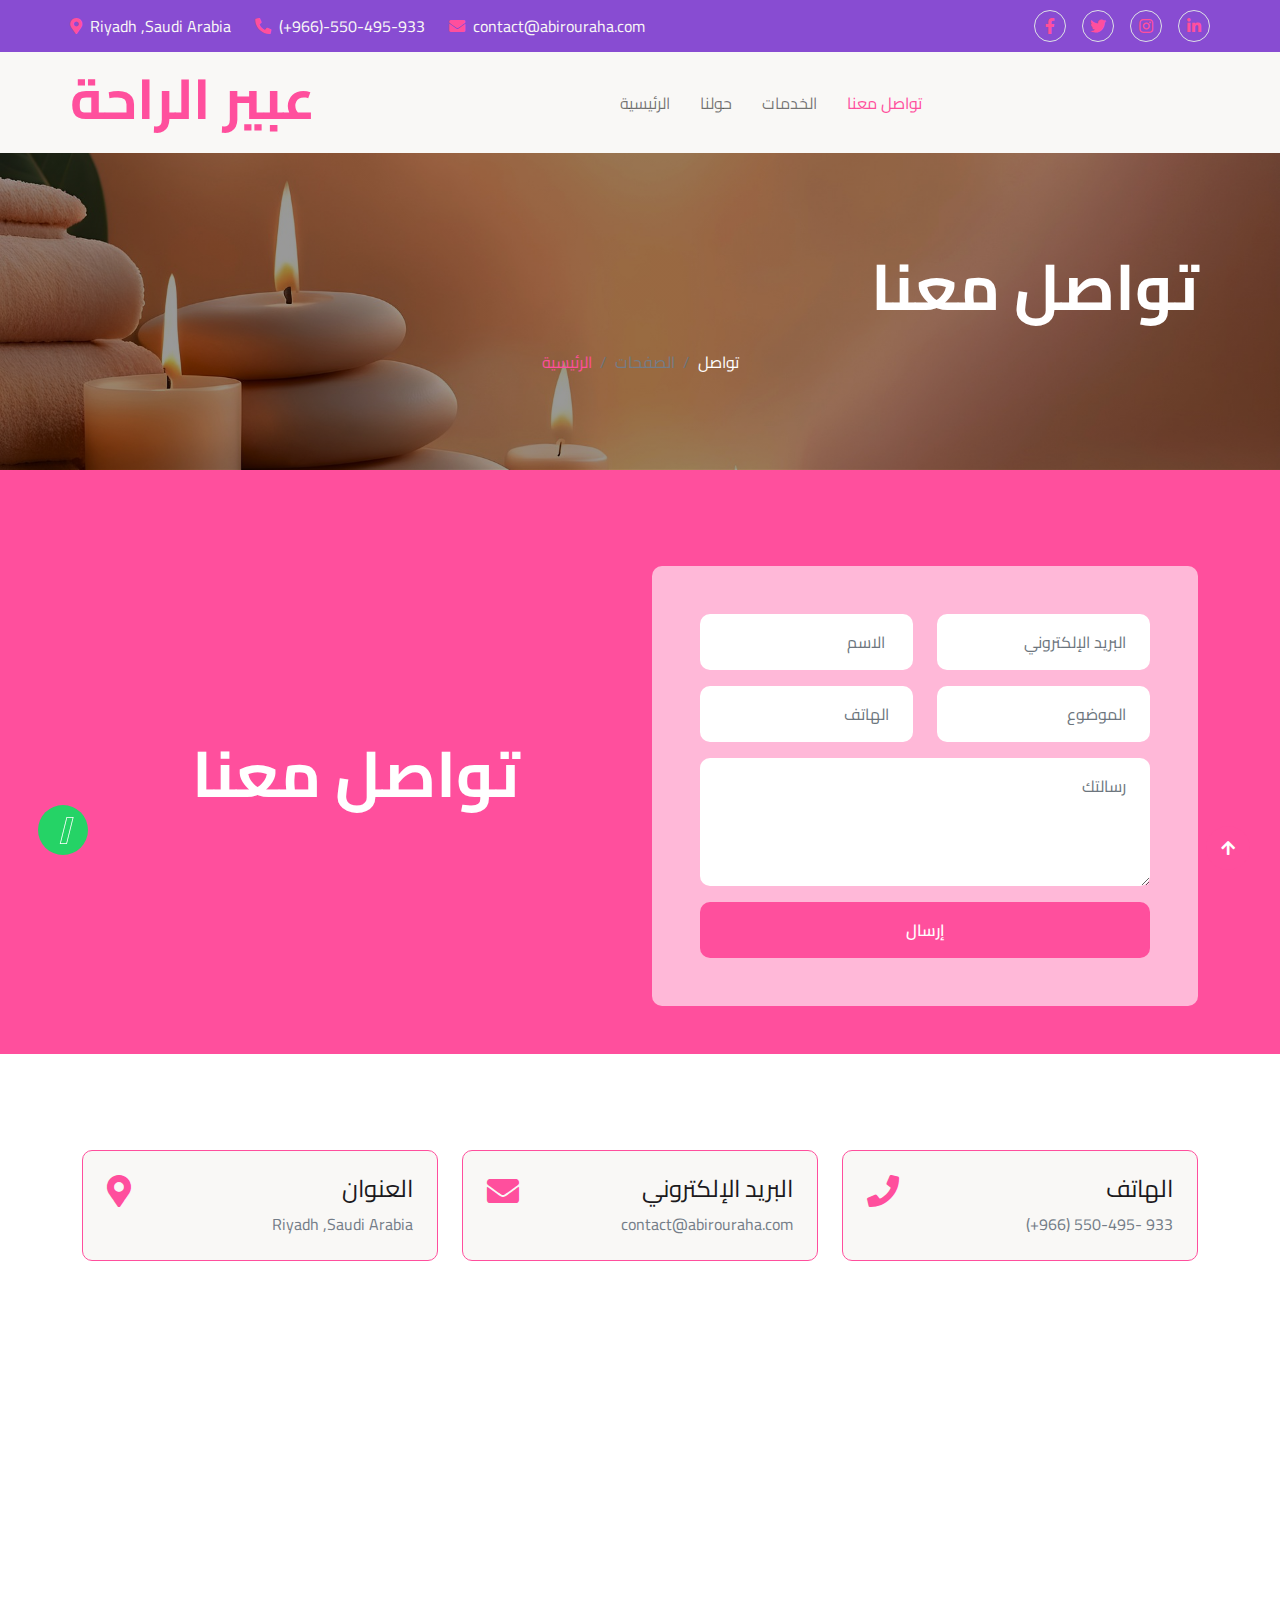
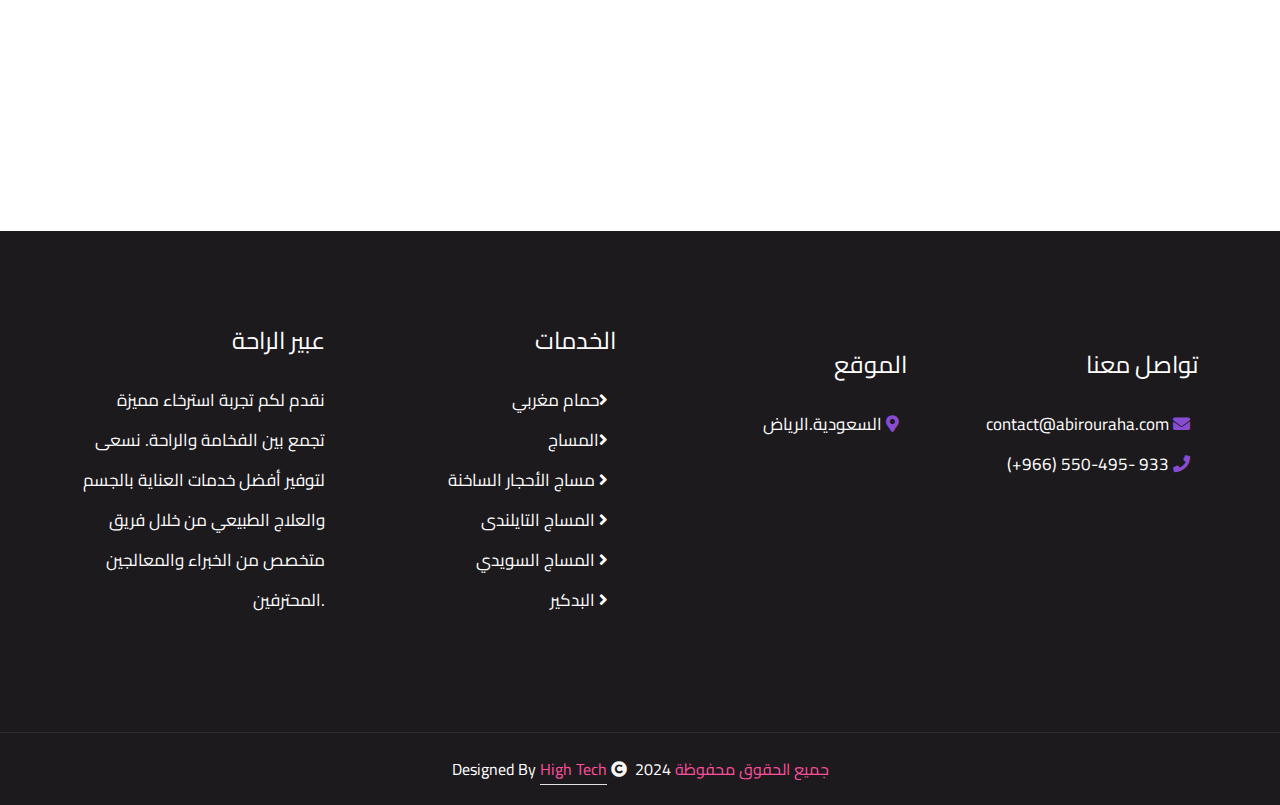
<file: contact.html>
<!DOCTYPE html>
<html lang="en">

    <head>
        <meta charset="utf-8">
        <title>عبير الراحة</title>
        <meta content="width=device-width, initial-scale=1.0" name="viewport">
        <meta content="" name="keywords">
        <meta content="" name="description">

        <!-- Google Web Fonts -->
        <link rel="preconnect" href="https://fonts.googleapis.com">
      
        <link rel="preconnect" href="https://fonts.googleapis.com">
<link rel="preconnect" href="https://fonts.gstatic.com" crossorigin>
<link href="https://fonts.googleapis.com/css2?family=Cairo:wght@200..1000&family=K2D:ital,wght@0,100;0,200;0,300;0,400;0,500;0,600;0,700;0,800;1,100;1,200;1,300;1,400;1,500;1,600;1,700;1,800&display=swap" rel="stylesheet">
        <!-- Icon Font Stylesheet -->
        <link rel="stylesheet" href="https://use.fontawesome.com/releases/v5.15.4/css/all.css"/>
        <link href="https://cdn.jsdelivr.net/npm/bootstrap-icons@1.4.1/font/bootstrap-icons.css" rel="stylesheet">
        <link rel="preconnect" href="https://fonts.googleapis.com">
<link rel="preconnect" href="https://fonts.gstatic.com" crossorigin>
<link href="https://fonts.googleapis.com/css2?family=Reem+Kufi:wght@400..700&display=swap" rel="stylesheet">

        <!-- Libraries Stylesheet -->
        <link href="lib/animate/animate.min.css" rel="stylesheet">
        <link href="lib/lightbox/css/lightbox.min.css" rel="stylesheet">
        <link href="lib/owlcarousel/assets/owl.carousel.min.css" rel="stylesheet">


        <!-- Customized Bootstrap Stylesheet -->
        <link href="css/bootstrap.min.css" rel="stylesheet">

        <!-- Template Stylesheet -->
        <link href="css/style.css" rel="stylesheet">
        <link rel="stylesheet" href="https://cdnjs.cloudflare.com/ajax/libs/font-awesome/6.6.0/css/all.min.css" integrity="sha512-Kc323vGBEqzTmouAECnVceyQqyqdsSiqLQISBL29aUW4U/M7pSPA/gEUZQqv1cwx4OnYxTxve5UMg5GT6L4JJg==" crossorigin="anonymous" referrerpolicy="no-referrer" />
        <link rel="shortcut icon" href="./img/massage.ico" type="image/x-icon">
    
    </head>

    <body>

        <!-- Spinner Start -->
        <div id="spinner" class="show w-100 vh-100 bg-white position-fixed translate-middle top-50 start-50  d-flex align-items-center justify-content-center">
            <div class="spinner-grow text-primary" role="status"></div>
        </div>
        <!-- Spinner End -->


        <!-- Navbar start -->
        <div class="container-fluid sticky-top px-0">
            <div class="container-fluid topbar d-none d-lg-block">
                <div class="container px-0">
                    <div class="row align-items-center">
                        <div class="col-lg-8">
                            <div class="d-flex flex-wrap">
                                <a href="#" class="me-4 text-light"><i class="fas fa-map-marker-alt text-primary me-2"></i>Riyadh ,Saudi Arabia</a>
                                <a href="#" class="me-4 text-light"><i class="fas fa-phone-alt text-primary me-2"></i>(+966)-550-495-933</a>
                                <a href="#" class="text-light"><i class="fas fa-envelope text-primary me-2"></i>contact@abirouraha.com</a>
                            </div>

                        </div>
                        <div class="col-lg-4">
                            <div class="d-flex align-items-center justify-content-end">
                                <a href="#" class="me-3 btn-square border rounded-circle nav-fill"><i class="fab fa-facebook-f"></i></a>
                                <a href="#" class="me-3 btn-square border rounded-circle nav-fill"><i class="fab fa-twitter"></i></a>
                                <a href="#" class="me-3 btn-square border rounded-circle nav-fill"><i class="fab fa-instagram"></i></a>
                                <a href="#" class="btn-square border rounded-circle nav-fill"><i class="fab fa-linkedin-in"></i></a>
                            </div>
                        </div>
                    </div>
                </div>
            </div>
            <div class="container-fluid bg-light"> 
                <div class="container px-0">
                    <nav class="navbar navbar-light navbar-expand-xl ">
                        <a href="index.html" class="navbar-brand">
                            <h1 class="text-primary display-4" style="font-family: Cairo;">عبير  الراحة</h1>
                        </a>
                        <button class="navbar-toggler py-2 px-3" type="button" data-bs-toggle="collapse" data-bs-target="#navbarCollapse">
                            <span class="fa fa-bars text-primary"></span>
                        </button>
                        <div class="collapse navbar-collapse bg-light py-3" id="navbarCollapse">
                            <div class="navbar-nav mx-auto border-top ">
                                <a href="index.html" class="nav-item nav-link  " >الرئيسية</a>
                                <a href="about.html" class="nav-item nav-link">حولنا</a>
                                <a href="service.html" class="nav-item nav-link">الخدمات</a>
                                <a href="contact.html" class="nav-item nav-link active"> تواصل معنا</a>
                            </div>
                            
                                
                        </div>
                            <!-- <div class="d-flex align-items-center flex-nowrap pt-xl-0">
                                <button class="btn-search btn btn-primary btn-primary-outline-0 rounded-circle btn-lg-square" data-bs-toggle="modal" data-bs-target="#searchModal"><i class="fas fa-search"></i></button>
                                
                            </div> -->
                        </div>
                    </nav>
                </div>
            </div>
        </div>
        <!-- Navbar End -->


        <!-- Modal Search Start -->
        <div class="modal fade" id="searchModal" tabindex="-1" aria-labelledby="exampleModalLabel" aria-hidden="true">
            <div class="modal-dialog modal-fullscreen">
                <div class="modal-content rounded-0">
                    <div class="modal-header">
                        <h5 class="modal-title" id="exampleModalLabel">Search by keyword</h5>
                        <button type="button" class="btn-close" data-bs-dismiss="modal" aria-label="Close"></button>
                    </div>
                    <div class="modal-body d-flex align-items-center">
                        <div class="input-group w-75 mx-auto d-flex">
                            <input type="search" class="form-control p-3" placeholder="keywords" aria-describedby="search-icon-1">
                            <span id="search-icon-1" class="input-group-text p-3"><i class="fa fa-search"></i></span>
                        </div>
                    </div>
                </div>
            </div>
        </div>
        <!-- Modal Search End -->



        <!-- Header Start -->
        <div class="container-fluid bg-breadcrumb py-5">
            <div class="container text-center py-5">
                <h3 class="text-white display-3 mb-4">تواصل معنا</h1>
                <ol class="breadcrumb justify-content-center mb-0">
                    <li class="breadcrumb-item"><a href="index.html">الرئيسية</a></li>
                    <li class="breadcrumb-item"><a href="#"></a>الصفحات</li>
                    <li class="breadcrumb-item active text-white">تواصل</li>
                </ol>    
            </div>
        </div>
        <!-- Header End -->

        
        <!-- Contact Start -->
        <div class="container-fluid contact py-5" style="background: var(--bs-primary);">
            <div class="container pt-5">
                <div class="row g-4 align-items-center">
                    <div class="col-lg-6">
                        <div class="text-center">
                            <h1 class="display-3 text-white mb-4">تواصل معنا</h1>
                          
                        </div>
                    </div>
                    <div class="col-lg-6">
                        <div class="contact-form rounded p-5">
                            <form>
                                <div class="row gx-4 gy-3">
                                    <div class="col-xl-6">
                                        <input type="text" class="form-control bg-white border-0 py-3 px-4" placeholder="الاسم ">
                                    </div>
                                    <div class="col-xl-6">
                                        <input type="email" class="form-control bg-white border-0 py-3 px-4" placeholder="البريد الإلكتروني">
                                    </div>
                                    <div class="col-xl-6">
                                        <input type="text" class="form-control bg-white border-0 py-3 px-4" placeholder="الهاتف">
                                    </div>
                                    <div class="col-xl-6">
                                        <input type="text" class="form-control bg-white border-0 py-3 px-4" placeholder="الموضوع">
                                    </div>
                                    <div class="col-12">
                                        <textarea class="form-control bg-white border-0 py-3 px-4" rows="4" cols="10" placeholder="رسالتك"></textarea>
                                    </div>
                                    <div class="col-12">
                                        <button class="btn btn-primary btn-primary-outline-0 w-100 py-3 px-5" type="submit">إرسال</button>
                                    </div>
                                </div>
                            </form>
                            
                        </div>
                    </div>
                </div>
            </div>
        </div>
        <div class="container-fluid py-5">
            <div class="container py-5">
                <div class="row g-4 align-items-center">
                    <div class="col-12">
                        <div class="row g-4">
                            <div class="col-lg-4">
                                <div class="d-flex justify-content-between flex-row bg-light w-100 border border-primary p-4 rounded">
                                    <i class="fas fa-map-marker-alt fa-2x text-primary me-4"></i>
                                    <div>
                                        <h4>العنوان</h4>
                                        <p class="mb-0">Riyadh ,Saudi Arabia</p>
                                    </div>
                                </div>
                            </div>
                            <div class="col-lg-4">
                                <div class="d-flex justify-content-between flex-row  bg-light w-100 border border-primary p-4 rounded" >
                                    <i class="fas fa-envelope fa-2x text-primary me-4"></i>
                                    <div>
                                        <h4>البريد الإلكتروني</h4>
                                        <p class="mb-0">contact@abirouraha.com</p>
                                    </div>
                                </div>
                            </div>
                            <div class="col-lg-4">
                                <div class="d-flex justify-content-between flex-row  bg-light w-100 border border-primary p-4 rounded">
                                    <i class="fa fa-phone fa-2x text-primary me-4"></i>
                                    <div>
                                        <h4>الهاتف</h4>
                                        <p class="mb-0">(+966) 550-495- 933 </p>
                                    </div>
                                </div>
                            </div>
                        </div>
                    </div>
                    <div class="col-12">
                        <div class="rounded">
                     
                            <iframe class="rounded-top w-100" loading="lazy" style="height: 450px; margin-bottom: -6px;" src="https://www.google.com/maps/embed?pb=!1m18!1m12!1m3!1d129030.38554951416!2d46.648487124003466!3d24.73689233868544!2m3!1f0!2f0!3f0!3m2!1i1024!2i768!4f13.1!3m3!1m2!1s0x3e2f03890d489399%3A0xba974d1c98e79fd5!2sRiyadh%20Saudi%20Arabia!5e1!3m2!1sen!2sma!4v1723396294476!5m2!1sen!2sma" 
                            allowfullscreen="" loading="lazy" referrerpolicy="no-referrer-when-downgrade"></iframe>
                        </div>
                    
                        </div>
                    </div>
                </div>
            </div>
        </div>
        <!-- Contact End -->



        <!-- Footer Start -->
        <div class="container-fluid footer py-5">
            <div class="container py-5">
                <div class="row g-5">
                    <div class="col-md-6 col-lg-6 col-xl-3">
                        <div class="footer-item">
                            <h4 class="mb-4 text-white">عبير  الراحة</h4>
                            <p class="text-white">نقدم لكم تجربة استرخاء مميزة تجمع بين الفخامة والراحة. نسعى لتوفير أفضل خدمات العناية بالجسم والعلاج الطبيعي من خلال فريق متخصص من الخبراء والمعالجين المحترفين. </p>
                           
                        </div>
                    </div>
                    <div class="col-md-6 col-lg-6 col-xl-3">
                        <div class="footer-item d-flex flex-column">
                            <h4 class="mb-4 text-white">الخدمات</h4>
                            <a href=""> حمام مغربي<i class="fas fa-angle-right me-2"></i></a>
                            <a href="">المساج<i class="fas fa-angle-right me-2"></i> </a>
                            <a href=""> مساج الأحجار الساخنة <i class="fas fa-angle-right me-2"></i></a>
                            <a href="">المساج التايلندى <i class="fas fa-angle-right me-2"></i> </a>
                            <a href=""> المساج السويدي <i class="fas fa-angle-right me-2"></i></a>
                            <a href="">البدكير <i class="fas fa-angle-right me-2"></i></a>

                            
                        </div>
                    </div>
                    <div class="col-md-6 col-lg-6 col-xl-3">
                        <div class="footer-item d-flex flex-column">
                            <h4 class="my-4 text-white">الموقع</h4>
                            <p class="mb-0"> السعودية.الرياض  <i class="fas fa-map-marker-alt text-secondary me-2"></i></p>
                        </div>
                    </div>
                    <div class="col-md-6 col-lg-6 col-xl-3">
                        <div class="footer-item d-flex flex-column">
                            <h4 class="my-4 text-white">تواصل معنا </h4>
                            <p class="mb-0">contact@abirouraha.com <i class="fas fa-envelope text-secondary me-2"></i></p>
                            <p class="mb-0">(+966) 550-495- 933 <i class="fas fa-phone text-secondary me-2"></i></p>
                        </div>
                    </div>
                </div>
            </div>
        </div>
        <!-- Footer End -->



        <!-- Copyright Start -->
        <div class="container-fluid copyright py-4">
            <div class="container " >
                <div class="row g-4  align-items-center">
                    
                     <div class="col-md-12 text-center  text-white">
                         Designed By <a class="border-bottom" >High Tech</a> 
                        <span class="text-right"><a href="#"><i class="fas fa-copyright text-light me-2"></i>جميع الحقوق محفوظة </a>2024</span>
                     </div>
       
                </div>
            </div>
        </div>
        <!-- Copyright End -->

        <a href="https://wa.me/+966550495933?text=تواصل لحجز موعدك" class="btn  rounded-circle " id="wats" target="_blank">
            <i class="fa-brands fa-whatsapp"></i>  </a>

        <!-- Back to Top -->
        <a href="#" class="btn btn-primary btn-primary-outline-0 btn-md-square rounded-circle back-to-top"><i class="fa fa-arrow-up"></i></a>   

        
    <!-- JavaScript Libraries -->
    <script src="https://ajax.googleapis.com/ajax/libs/jquery/3.6.4/jquery.min.js"></script>
    <script src="https://cdn.jsdelivr.net/npm/bootstrap@5.0.0/dist/js/bootstrap.bundle.min.js"></script>
    <script src="lib/wow/wow.min.js"></script>
    <script src="lib/easing/easing.min.js"></script>
    <script src="lib/waypoints/waypoints.min.js"></script>
    <script src="lib/counterup/counterup.min.js"></script>
    <script src="lib/lightbox/js/lightbox.min.js"></script>
    <script src="lib/owlcarousel/owl.carousel.min.js"></script>

    <!-- Template Javascript -->
    <script src="js/main.js"></script>
    </body>

</html>
</file>
<file: css/style.css>
/*** Spinner Start ***/
/* 
@import url('https://fonts.googleapis.com/css2?family=Cairo:wght@200..1000&family=K2D:ital,wght@0,100;0,200;0,300;0,400;0,500;0,600;0,700;0,800;1,100;1,200;1,300;1,400;1,500;1,600;1,700;1,800&display=swap'); */


body{  
    font-family: "Cairo", sans-serif !important;
    position: relative;


}
h1{
    font-family: "Cairo", sans-serif !important;
    text-align:  center !important;
}
h3 ,h4{
    font-family: "Cairo", sans-serif !important;
    text-align: right !important;
}
h5{
    font-family: "Cairo", sans-serif !important;
font-weight:bold ;
}
#spinner {
    opacity: 0;
    visibility: hidden;
    transition: opacity .8s ease-out, visibility 0s linear .5s;
    z-index: 99999;
 }
input , textarea{
    text-align: right;
}
 #spinner.show {
     transition: opacity .8s ease-out, visibility 0s linear .0s;
     visibility: visible;
     opacity: 1;
 }
/*** Spinner End ***/

.back-to-top {
    position: fixed;
    right: 30px;
    bottom: 30px;
    display: flex;
    width: 45px;
    height: 45px;
    align-items: center;
    justify-content: center;
    transition: 0.5s;
    z-index: 99;
}

/*** Button Start ***/
.btn {
    font-weight: 600;
    transition: .5s;
}

.btn-square {
    width: 32px;
    height: 32px;
}

.btn-sm-square {
    width: 34px;
    height: 34px;
}

.btn-md-square {
    width: 44px;
    height: 44px;
}

.btn-lg-square {
    width: 56px;
    height: 56px;
}

.btn-square,
.btn-sm-square,
.btn-md-square,
.btn-lg-square {
    padding: 0;
    display: flex;
    align-items: center;
    justify-content: center;
    font-weight: normal;
}

.btn-primary-outline-0 {
    border: 0;
    color: var(--bs-white) !important;
}

.btn-light-outline-0 {
    border: 0;
    color: var(--bs-primary) !important;
}

.btn-primary-outline-0:hover {
    background: var(--bs-secondary) !important;
    color: var(--bs-white) !important;
}

.btn-light-outline-0:hover {
    background: var(--bs-secondary) !important;
    color: var(--bs-white) !important;
}

/*** Topbar Start ***/
.sticky-top {
    transition: 0.5s;
    background: var(--bs-white);
}

.topbar {
    padding: 10px 0;
    background: var(--bs-secondary) !important;
}

/*** Topbar End ***/

/*** Navbar Start ***/
.navbar .navbar-nav .nav-link {
    padding: 10px 15px;
    font-size: 16px;
    transition: .5s;
    text-align: right !important;
}

.navbar .navbar-nav .nav-link:hover,
.navbar .navbar-nav .nav-link.active,
.sticky-top.bg-white .navbar .navbar-nav .nav-link:hover,
.sticky-top.bg-white .navbar .navbar-nav .nav-link.active {
    color: var(--bs-primary);
}

.navbar .dropdown-toggle::after {
    border: none;
    content: "\f107";
    font-family: "Font Awesome 5 Free";
    font-weight: 700;
    vertical-align: middle;
    margin-left: 8px;
}

@media (min-width: 1200px) {
    .navbar .nav-item .dropdown-menu {
        display: block;
        visibility: hidden;
        top: 100%;
        transform: rotateX(-75deg);
        transform-origin: 0% 0%;
        border: 0;
        transition: .5s;
        opacity: 0;
    }
}

.dropdown .dropdown-menu a:hover {
    background: var(--bs-secondary);
    color: var(--bs-primary);
}

.navbar .nav-item:hover .dropdown-menu {
    transform: rotateX(0deg);
    visibility: visible;
    background: var(--bs-light) !important;
    border-radius: 10px !important;
    transition: .5s;
    opacity: 1;
}

@media (min-width: 1200px) {
    .navbar .navbar-collapse .border-top {
        border-top: none !important;
    }
}

#searchModal .modal-content {
    background: rgba(250, 250, 250, .6);
}
/*** Navbar End ***/

/*** Carousel Start ***/
.carousel-item {
    position: relative;
    min-height: 100vh
    
}

.carousel-item img {
    position: absolute;
    width: 100%;
    height: 100%;
    object-fit: cover;
}

.carousel-item .carousel-caption {
    width: 100%;
    height: 100%;
    position: absolute;
    top: 0;
    left: 0;
    display: flex;
    align-items: center;
    justify-content: center;
    text-align: center;
    background: linear-gradient(rgba(4, 4, 4, 0.645), rgba(4, 4, 4, 0.645));
    background-size: cover;
}

.carousel-control-prev,
.carousel-control-next {
    opacity: 0;
}

.carousel-control-prev .carousel-control-prev-icon,
.carousel-control-next .carousel-control-next-icon {
    background: transparent;
}

#carouselId .carousel-indicators {
    padding-bottom: 30px;
}

#carouselId .carousel-indicators li {
    border-top: 10px solid var(--bs-white);
    border-bottom: 10px solid var(--bs-white);
    border-right: 5px solid var(--bs-white);
    border-left: 5px solid var(--bs-white);
    margin-right: 10px;
    border-radius: 10px;
    transition: 0.5s;
}

#carouselId .carousel-indicators li.active {
    background: var(--bs-primary);
    border-color: var(--bs-primary);
    border-right: 15px solid var(--bs-primary);
    border-left: 15px solid var(--bs-primary);
}
/*** Carousel End ***/


.bg-breadcrumb {
    background: linear-gradient(rgba(0, 0, 0, 0.4), rgba(0, 0, 0, 0.4)), url(../img/img1.jpg);
    background-position: center center;
    background-repeat: no-repeat;
    background-size: cover;
}

/*** Services Start ***/
.services {
   text-align: right !important;
}
.services .services-item {
    transition: 0.5s;

    text-align: right !important;
}
.services .services-item h3 ,p{

    text-align: right !important;
}

.services .services-item:hover {
    background: var(--bs-primary) !important;
    border-color: var(--bs-secondary) !important;
}

.services .services-item:hover .services-content p,
.services .services-item:hover .services-content h3 {
    color: var(--bs-white);
    transition: 0.5s;
    font-family: "Cairo" !important;
}

.services .services-item:hover .services-content a.btn {
    background: var(--bs-white);
    color: var(--bs-primary) !important;
}

.services .services-item:hover .services-content a.btn:hover {
    color: var(--bs-white) !important;
}

.services .services-item .services-img {
    overflow: hidden;
}

.services .services-item .services-img img {
    transition: 0.5s;
}

.services .services-item .services-img img:hover {
    transform: scale(1.3);
}
/*** Services End ***/



/*** About Start ***/
/*** Youtube Video start ***/
.video {
    position: relative;
    padding-right: 70px; 
    padding-bottom: 70px;
    border-radius: 10px;
}

.video .btn-play {
    position: absolute;
    z-index: 3;
    top: 45%;
    left: 50%;
    transform: translate(-50%, -45%);
    margin-left: -35px;
    box-sizing: content-box;
    display: block;
    width: 32px;
    height: 44px;
    border-radius: 50%;

}

.video .btn-play:before {
    content: "";
    position: absolute;
    z-index: 0;
    left: 50%;
    top: 50%;
    transform: translateX(-50%) translateY(-50%);
    display: block;
    width: 100px;
    height: 100px;
    background: var(--bs-secondary);
    border-radius: 50%;
    animation: pulse-border 1500ms ease-out infinite;
}

.video .btn-play:after {
    content: "";
    position: absolute;
    z-index: 1;
    left: 50%;
    top: 50%;
    transform: translate(-50%, -50%);
    display: block;
    width: 100px;
    height: 100px;
    background: var(--bs-primary);
    border-radius: 50%;
    transition: all 200ms;
}

.video .btn-play span {
    display: block;
    position: relative;
    z-index: 3;
    width: 0;
    height: 0;
    border-left: 32px solid var(--bs-white);
    border-top: 22px solid transparent;
    border-bottom: 22px solid transparent;
}

@keyframes pulse-border {
    0% {
        transform: translateX(-50%) translateY(-50%) translateZ(0) scale(1);
        opacity: 1;
    }

    100% {
        transform: translateX(-50%) translateY(-50%) translateZ(0) scale(1.5);
        opacity: 0;
    }
}

#videoModal {
    z-index: 99999;
}

#videoModal .modal-dialog {
    position: relative;
    max-width: 800px;
    margin: 60px auto 0 auto;
}

#videoModal .modal-body {
    position: relative;
    padding: 0px;
}

#videoModal .close {
    position: absolute;
    width: 30px;
    height: 30px;
    right: 0px;
    top: -30px;
    z-index: 999;
    font-size: 30px;
    font-weight: normal;
    color: #ffffff;
    background: #000000;
    opacity: 1;
}
/*** Youtube Video End ***/
/*** About End ***/


/*** Appointment  Start ***/
.appointment {
    background: linear-gradient(rgba(0, 0, 0, 0.5), rgba(0, 0, 0, 0.5)), url(../img/appointment-background.jpg);
    background-position: center center;
    background-repeat: no-repeat;
    background-size: cover;
}

.appointment .appointment-form {
    background: linear-gradient(rgba(0, 0, 0, 0.4), rgba(0, 0, 0, .4));
    object-fit: cover;
    border-radius: 10px;
}

.appointment .appointment-time {
    background: linear-gradient(rgba(255, 255, 255, 0.2), rgba(255, 255, 255, .2));
    object-fit: cover;
    border-radius: 10px;
}
/*** Appointment End ***/

/*** Counter Start ***/
.counter-section .counter-item .counter-content {
    position: relative;
    margin-bottom: 60px;
    background-image: linear-gradient(rgba(252, 152, 195, 0.3), rgba(255, 255, 255, 0.3), rgba(136, 76, 210, 0.3));
    border-radius: 10px;
    z-index: 9;
}

.counter-section .counter-item {
    text-align: center;
    background: rgba(255, 255, 255, .5) !important;
    background: linear-gradient(rgba(0, 0, 0, 0.3), rgba(0, 0, 0, 0.3));
    object-fit: cover;
    border-radius: 0 25% 0 25%;
}

.counter-section .counter-item .counter-content .svg-img {
    position: absolute;
    bottom: 0; 
    left: 50%; 
    transform: translateX(-50%); 
    margin-bottom: -50px; 
    margin-left: -45px; 
    transform: rotate(180deg);
}

.counter-section .counter-item .counter-quantity {
    width: 110px;
    height: 110px;
    border-radius: 55px;
    display: inline-flex;
    align-items: center;
    justify-content: center;
    background: var(--bs-primary);
}
/*** Counter End ***/


/*** Events Start ***/
.gallery .tab-class .nav-item {
    padding: 0 0 20px 0;
}
.gallery .tab-class .nav-item a.active {
    background: var(--bs-primary) !important;
}

.gallery .tab-class .nav-item a.active span {
    color: var(--bs-white) !important;
}

.gallery .gallery-img {
    position: relative;
    overflow: hidden;
    border-radius: 10px;
}

.gallery .gallery-img img {
    transition: 0.5s;
}

.gallery .gallery-img:hover img {
    transform: scale(1.3);
}

.gallery .gallery-img .gallery-overlay {
    position: absolute;
    width: 100%;
    height: 100%;
    top: 0;
    left: 0;
    background: rgba(255, 255, 255, 0.5);
    border-radius: 10px;
    transition: 0.5s;
    opacity: 0;
    z-index: 1;
}

.gallery .gallery-img .search-icon {
    position: absolute;
    top: 50%;
    left: 50%;
    transform: translate(-50%, -50%);
    transition: 0.5s;
    opacity: 0;
    z-index: 2;
    
}

.gallery .gallery-img:hover .gallery-overlay,
.gallery .gallery-img:hover .search-icon {
    opacity: 1;
}
/*** Events End ***/


/*** Pricing Start ***/
.pricing {
    background: linear-gradient(rgba(0, 0, 0, 0.5), rgba(0, 0, 0, 0.5)), url(../img/appointment-background.jpg);
    background-position: center center;
    background-repeat: no-repeat;
    background-size: cover;
}

.pricing .pricing-item {
    color: var(--bs-white);
}

.pricing .pricing-item .pricing-content {
    background: rgba(255, 255, 255, 0.4);
}

.pricing .owl-carousel.pricing-carousel {
    position: relative;
}

.pricing .owl-carousel.pricing-carousel .owl-nav {
    position: absolute;
    top: -60px;
    right: 0;
    display: flex;
    font-size: 40px;
    color: var(--bs-white);

}

.pricing .owl-carousel.pricing-carousel .owl-nav .owl-prev {
    margin-right: 40px;
}

.pricing .owl-carousel.pricing-carousel .owl-nav .owl-prev,
.pricing .owl-carousel.pricing-carousel .owl-nav .owl-next {
    transition: 0.5s;
}

.pricing .owl-carousel.pricing-carousel .owl-nav .owl-prev:hover,
.pricing .owl-carousel.pricing-carousel .owl-nav .owl-next:hover {
    color: var(--bs-primary);
}
/*** Pricing End ***/

/*** Team Start ***/
.team .team-item {
    position: relative;
    border-radius: 10px;
    overflow: hidden;
}

.team .team-item .team-text {
    background: var(--bs-primary);
}

.team .team-item .team-social {
    position: absolute;
    top: -180px; 
    left: 20px; 
    opacity: 0;
    transition: 0.5s;
}

.team .team-item:hover .team-social {
    top: 20px; 
    left: 20px;
    opacity: 1;
}

.team .team-item .team-img {
    position: relative;
    width: 100%;
}

.team .team-item .team-img::after {
    content: "";
    position: absolute;
    bottom: 100%;
    left: 0;
    right: 0;
    background: rgba(0, 0, 0, 0.3);
    overflow: hidden;
    width: 100%;
    height: 0;
    transition: 0.5s ease;
}

.team .team-item:hover .team-img::after {
    bottom: 0;
    height: 100%;
}

.team .team-item .team-text {
    transition: 0.5s;
}

.team .team-item:hover .team-text {
    background: var(--bs-secondary);
}
/*** Team End ***/

/*** testimonial Start ***/
.testimonial {
    background: linear-gradient(rgba(0, 0, 0, 0.5), rgba(0, 0, 0, 0.5)), url(../img/testimonial-bg.jpg);
    background-position: center center;
    background-repeat: no-repeat;
    background-size: cover;
}

.testimonial .testimonial-item {
    background: rgba(0, 0, 0, 0.4);
}

.testimonial .owl-carousel.testimonial-carousel {
    position: relative;
}

.testimonial .owl-carousel.testimonial-carousel .owl-nav {
    position: absolute;
    top: -60px;
    right: 0;
    display: flex;
    font-size: 40px;
    color: var(--bs-white);
}

.testimonial .owl-carousel.testimonial-carousel .owl-nav .owl-prev {
    margin-right: 40px;
}

.testimonial .owl-carousel.testimonial-carousel .owl-nav .owl-prev,
.testimonial .owl-carousel.testimonial-carousel .owl-nav .owl-next {
    transition: 0.5s;
}

.testimonial .owl-carousel.testimonial-carousel .owl-nav .owl-prev:hover,
.testimonial .owl-carousel.testimonial-carousel .owl-nav .owl-next:hover {
    color: var(--bs-primary);
}
/*** testimonial end ***/

/*** Contact Start ***/
.contact {
    background: linear-gradient(rgba(0, 0, 0, 0.5), rgba(0, 0, 0, 0.5)), url(../img/appointment-background.jpg);
    background-position: center center;
    background-repeat: no-repeat;
    background-size: cover;
}

.contact .contact-form {
    background: rgba(255, 255, 255, 0.6);
}
/*** Contact End ***/

/*** footer start ***/
.footer {
    background: var(--bs-dark);
    text-align: right !important;
}

.footer .footer-item a,
.footer .footer-item p {
    color: var(--bs-white);
    line-height: 40px;
    font-size: 17px;
    transition: 0.5s;
}

.footer .footer-item a:hover {
    letter-spacing: 2px;
    color: var(--bs-primary) !important;
}

/*** Footer End ***/

/*** copyright Start ***/
.copyright {
    border-top: 1px solid rgba(255, 255, 255, 0.08);
    background: var(--bs-dark) !important;
}
/*** copyright end ***/
#wats{
    width:50px ;
    height: 50px;
    position: fixed;
    bottom: 5%;
    left: 3%;
    z-index: 9999;
    display: flex;
    justify-content: center;
    align-items: center;
    background-color: #25d366;
    color: #ffffff;
    font-size:38px;
    padding: 10px;
    

}
</file>
